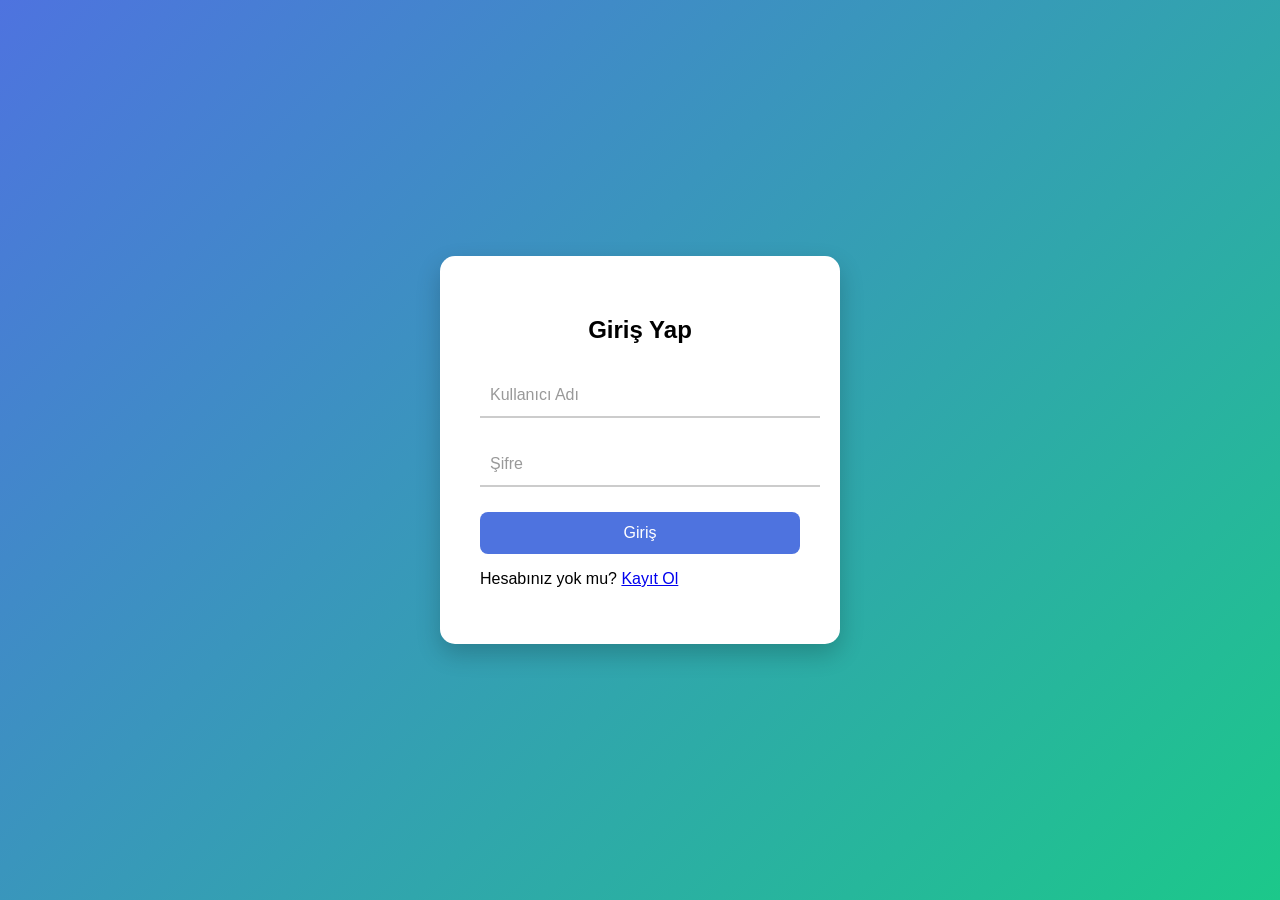
<file: web/index.html>
<!DOCTYPE html>
<html lang="tr">
<head>
    <meta name="description" content="wolnax">
    <meta charset="UTF-8">
    <meta name="viewport" content="width=device-width, initial-scale=1.0">
    <title>Wolnax</title>
    <link rel="stylesheet" href="css/giris.css">
</head>
<body>
    <div class="container">
    <h2>Giriş Yap</h2>

    <div class="input-group">
        <input type="text" id="kullanici" required placeholder=" ">
        <label>Kullanıcı Adı</label>
    </div>

    <div class="input-group">
        <input type="password" id="sifre" required placeholder=" ">
        <label>Şifre</label>
    </div>

    <button onclick="girisYap()">Giriş</button>
    <p>Hesabınız yok mu? <a href="kayit.html">Kayıt Ol</a></p>
<audio src="music/loveli lori & ovg! - love for you (Official Audio)(_nQVaRFP-ppw_).m4a" loop autoplay></audio>
<script src="js/giris.js"></script>
</body>
</html>
</file>
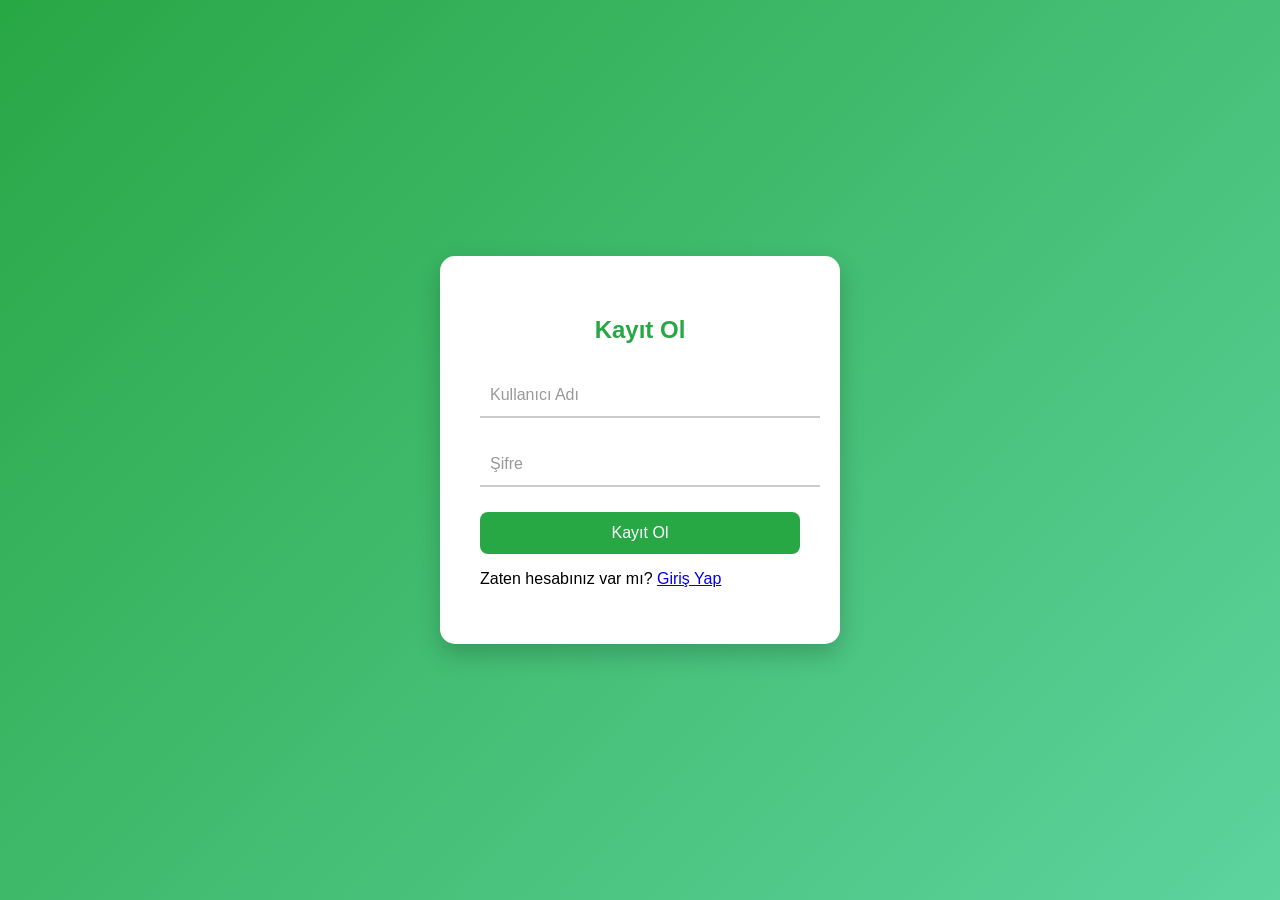
<file: web/kayit.html>
<!DOCTYPE html>
<html lang="tr">
<head>
<meta charset="UTF-8">
<meta name="viewport" content="width=device-width, initial-scale=1.0">
<title>Kayıt Ol</title>

<style>
body {
    margin: 0;
    height: 100vh;
    display: flex;
    justify-content: center;
    align-items: center;
    background: linear-gradient(135deg, #28a745, #5dd39e);
    font-family: Arial, sans-serif;
}

.container {
    background: white;
    padding: 40px;
    border-radius: 15px;
    box-shadow: 0 10px 25px rgba(0,0,0,0.2);
    width: 320px;
}

h2 {
    text-align: center;
    margin-bottom: 30px;
    color: #28a745;
}

.input-group {
    position: relative;
    margin-bottom: 25px;
}

.input-group input {
    width: 100%;
    padding: 12px 10px;
    font-size: 16px;
    border: none;
    border-bottom: 2px solid #ccc;
    outline: none;
    background: transparent;
}

.input-group label {
    position: absolute;
    left: 10px;
    top: 12px;
    color: #999;
    transition: 0.3s ease;
    pointer-events: none;
}

.input-group input:focus + label,
.input-group input:not(:placeholder-shown) + label {
    top: -15px;
    font-size: 13px;
    color: #28a745;
}

button {
    width: 100%;
    padding: 12px;
    border: none;
    border-radius: 8px;
    background: #28a745;
    color: white;
    font-size: 16px;
    cursor: pointer;
}

button:hover {
    background: #1e7e34;
}
</style>

<script>
function kayitOl() {
    let kullaniciAdi = document.getElementById("kullanici").value;
    let sifre = document.getElementById("sifre").value;

    if (kullaniciAdi === "" || sifre === "") {
        alert("Lütfen tüm alanları doldurun!");
        return;
    }

    if (kullaniciAdi === "admin") {
        alert("Bu kullanıcı adı kullanılamaz!");
        return;
    }

    if (localStorage.getItem(kullaniciAdi)) {
        alert("Bu kullanıcı adı zaten kayıtlı!");
        return;
    }

    localStorage.setItem(kullaniciAdi, sifre);
    alert("Kayıt başarılı! Giriş yapabilirsiniz.");
    window.location.href = "index.html"; // giriş sayfan
}
</script>

</head>
<body>

<div class="container">
    <h2>Kayıt Ol</h2>

    <div class="input-group">
        <input type="text" id="kullanici" required placeholder=" ">
        <label>Kullanıcı Adı</label>
    </div>

    <div class="input-group">
        <input type="password" id="sifre" required placeholder=" ">
        <label>Şifre</label>
    </div>

    <button onclick="kayitOl()">Kayıt Ol</button>
    <p>Zaten hesabınız var mı? <a href="index.html">Giriş Yap</a></p>
</div>
<audio src="music/loveli lori & ovg! - love for you (Official Audio)(_nQVaRFP-ppw_).m4a" loop autoplay></audio>
</body>
</html>
</file>
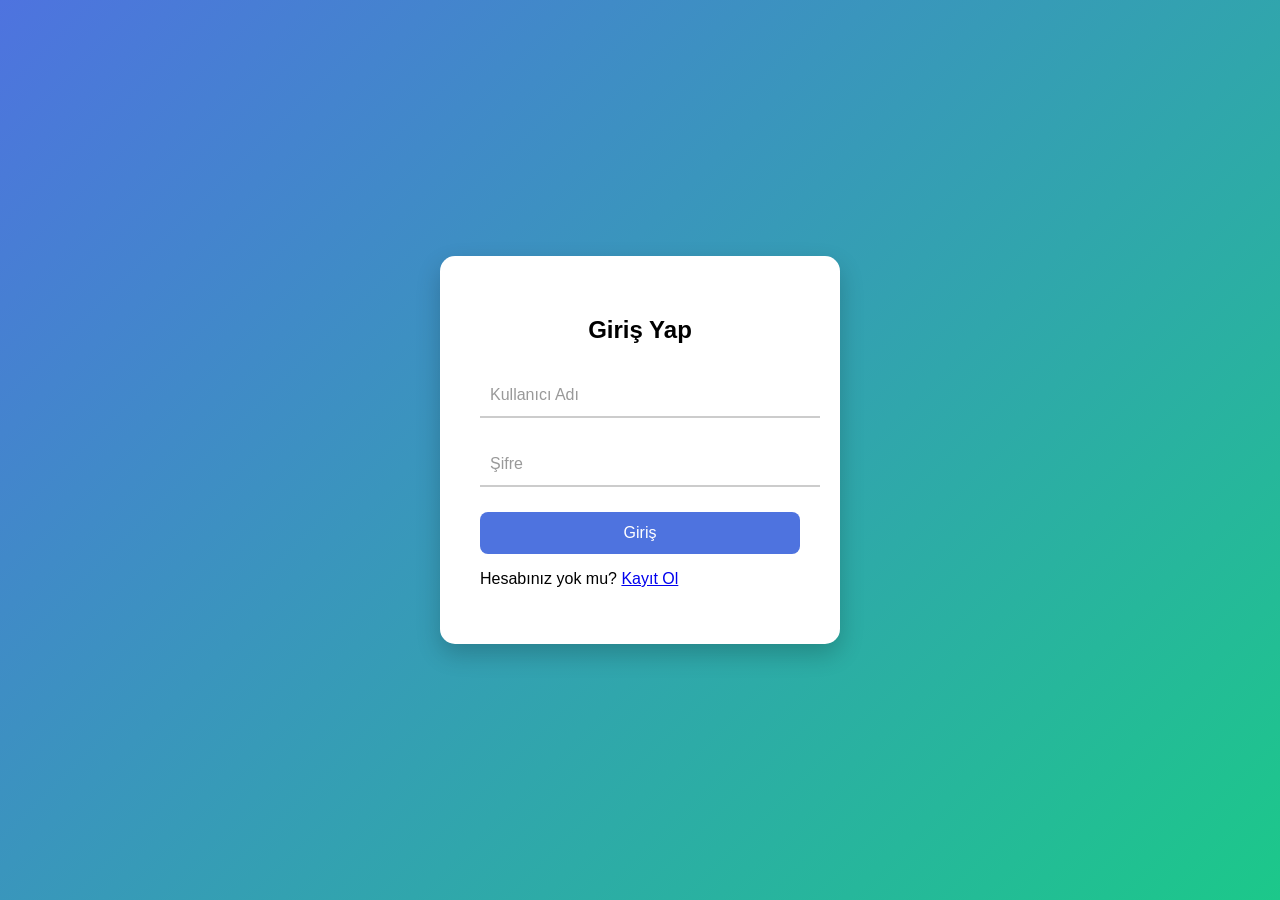
<file: web/oyun.html>
<!DOCTYPE html>
<html lang="tr">
<head>
    <meta charset="UTF-8" />
    <title>Wolnax</title>
    <link rel="stylesheet" href="css/oyun.css" />
</head>
<body>
<nav class="navbar">
    <div class="logo">
       <div class="logo"><a href="kullanici.html"><img src="images/file_00000000c884720e97e141ec146bcb56.png" width="120px" alt="Wolnax Logo" title="Wolnax"></a>
</div></div>
</nav>
<br><br><br><br><br><br><br><br><br><br><br>
<div class="container">
    <span id="sayi">0</span>
    <br>
    <button class="arttir" onclick="arttir()">Tıkla</button>
    <button class="reset" onclick="resetle()">Reset</button>
</div>

    <script src="js/oyun.js"></script>
</body>
</html>
</file>
<file: web/css/giris.css>
body {
    margin: 0;
    height: 100vh;
    display: flex;
    justify-content: center;
    align-items: center;
    background: linear-gradient(135deg, #4e73df, #1cc88a);
    font-family: Arial, sans-serif;
}

.container {
    background: white;
    padding: 40px;
    border-radius: 15px;
    box-shadow: 0 10px 25px rgba(0,0,0,0.2);
    width: 320px;
}

h2 {
    text-align: center;
    margin-bottom: 30px;
}

.input-group {
    position: relative;
    margin-bottom: 25px;
}

.input-group input {
    width: 100%;
    padding: 12px 10px;
    font-size: 16px;
    border: none;
    border-bottom: 2px solid #ccc;
    outline: none;
    background: transparent;
}

.input-group label {
    position: absolute;
    left: 10px;
    top: 12px;
    color: #999;
    transition: 0.3s ease;
    pointer-events: none;
}

.input-group input:focus + label,
.input-group input:not(:placeholder-shown) + label {
    top: -15px;
    font-size: 13px;
    color: #4e73df;
}

button {
    width: 100%;
    padding: 12px;
    border: none;
    border-radius: 8px;
    background: #4e73df;
    color: white;
    font-size: 16px;
    cursor: pointer;
}

button:hover {
    background: #2e59d9;
}
</file>
<file: web/css/oyun.css>
body{
    font-family: Arial, sans-serif;
    text-align: center;
    margin-top: 100px;
    background-color: #7aa17a7c;
}

body {
    margin: 0;
    font-family: Arial, sans-serif;
}

.navbar {
    display: flex;
    justify-content: space-between;
    align-items: center;
    background-color: #0f1017;
    padding: 15px 40px;
}

.logo {
    color: white;
    font-size: 20px;
    font-weight: bold;
}

.nav-links {
    list-style: none;
    display: flex;
    gap: 25px;
}

.nav-links li a {
    text-decoration: none;
    color: white;
    font-size: 16px;
    transition: 0.3s;
}

.nav-links li a:hover {
    color: #00ff88;
}

.logo a {
    text-decoration: none;
    color: inherit;
}

a{
    text-decoration: none;
    color: inherit;
}

.container{
    align-items: center;
    gap: 20px;
}

button{
    height: 100px;
    width: 200px;
    border-radius: 30px;
    font-size: 24px;
    cursor: pointer;
    border: none;
}

.arttir{
    background-color: green;
    color: black;
}

.reset{
    background-color: red;
    color: white;
}

#sayi{
    font-size: 40px;
    font-weight: bold;
}
</file>
